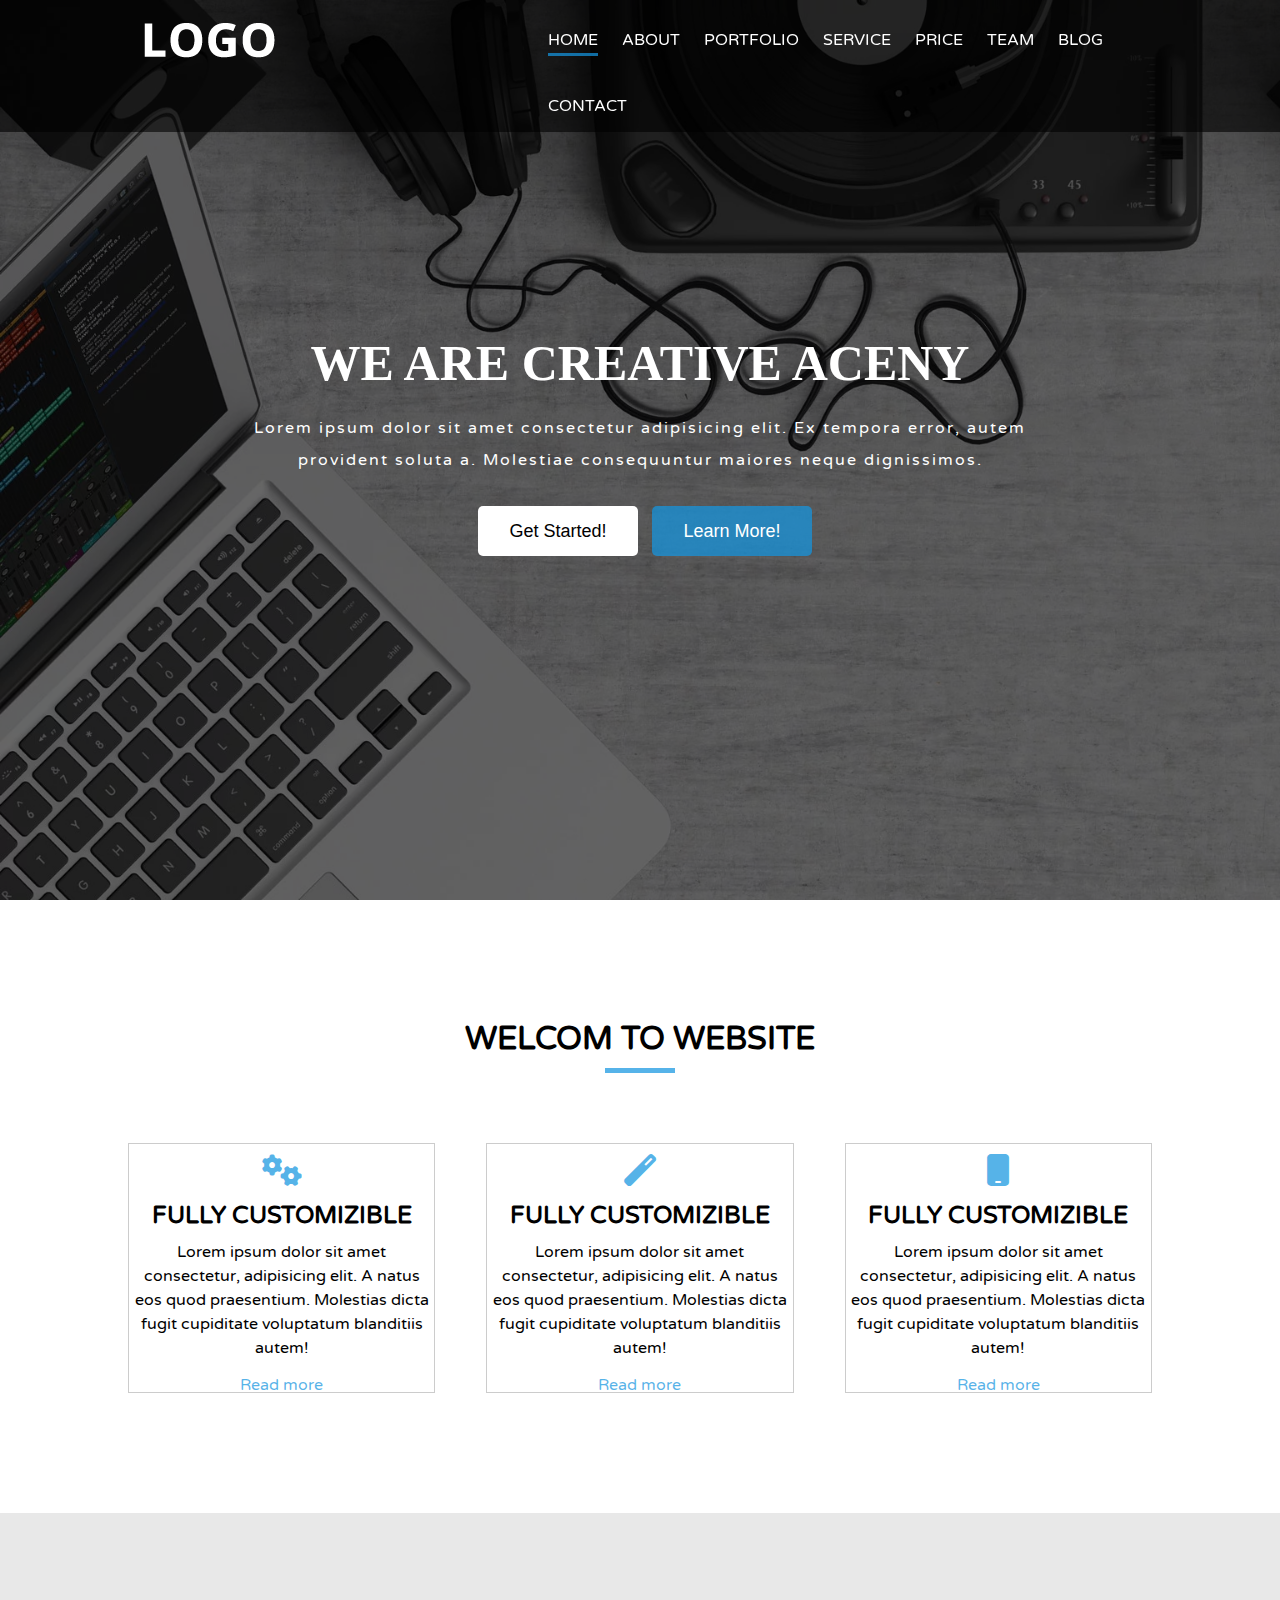
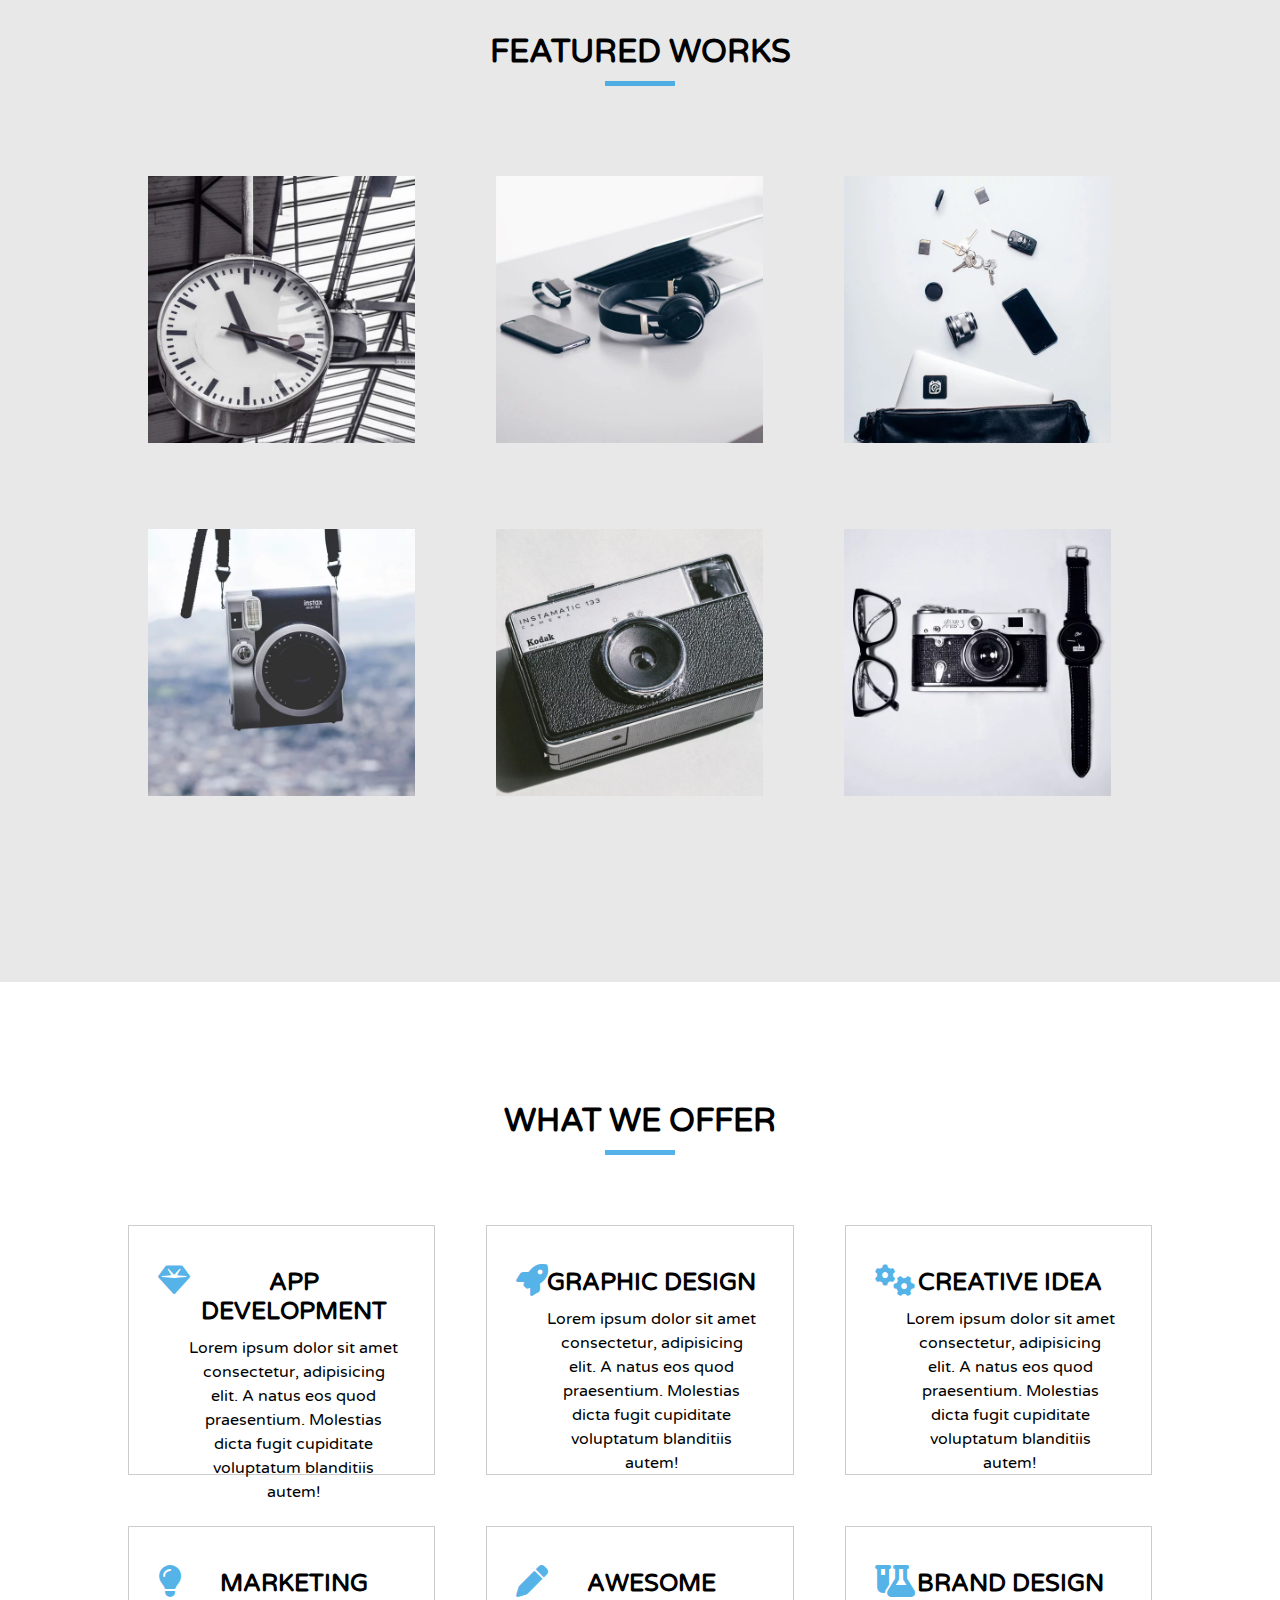
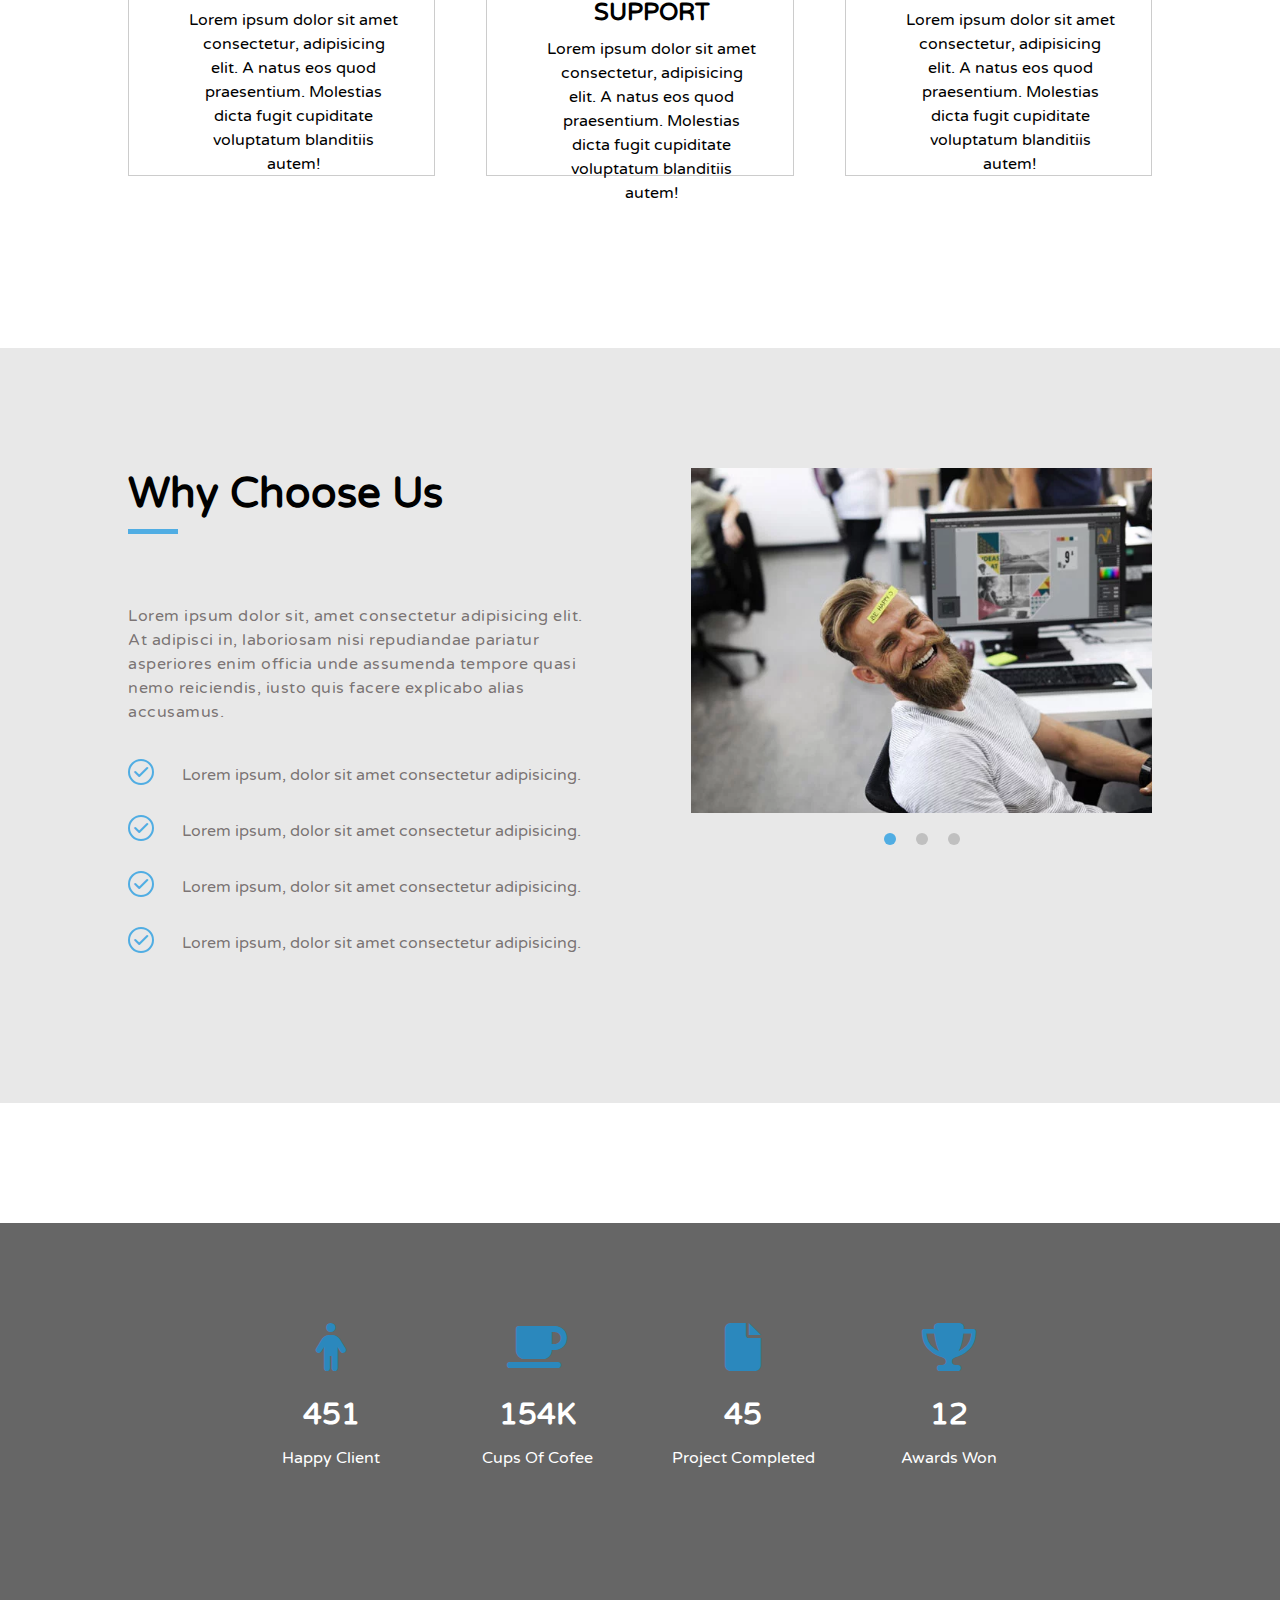
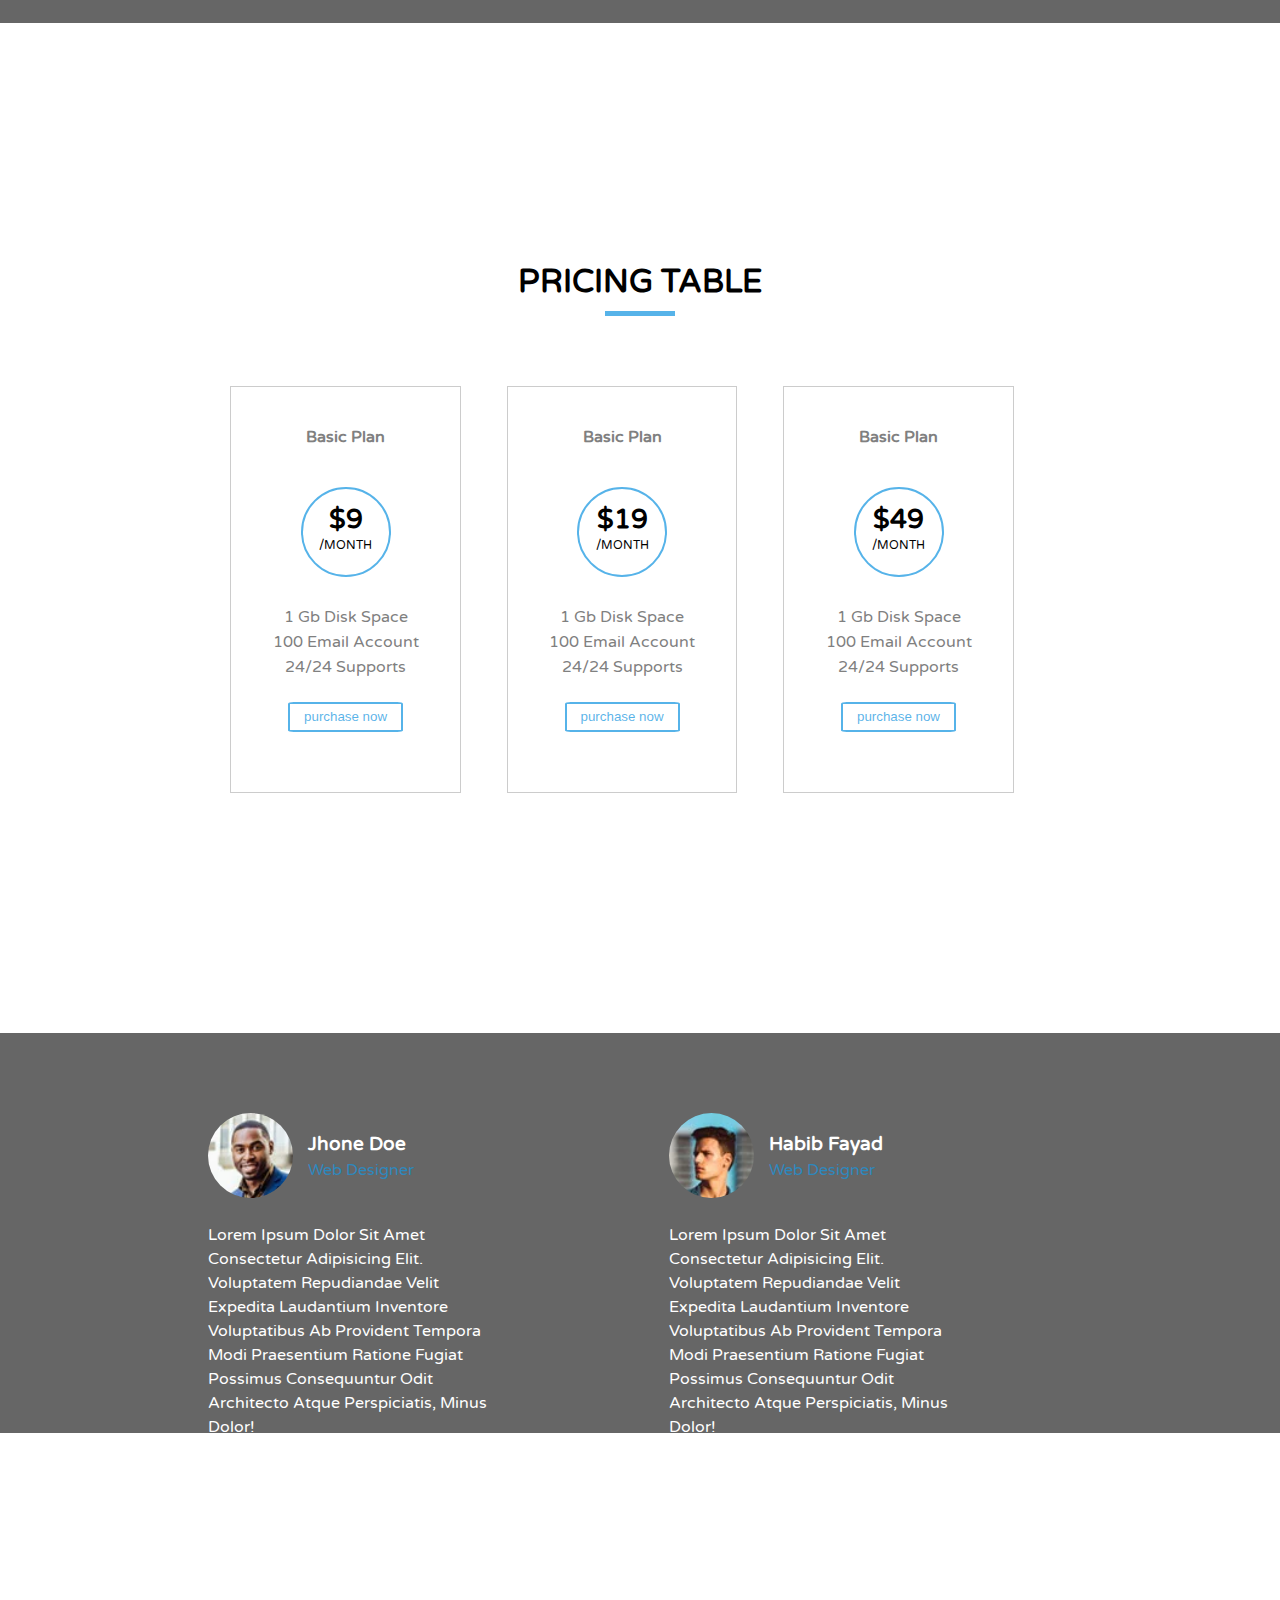
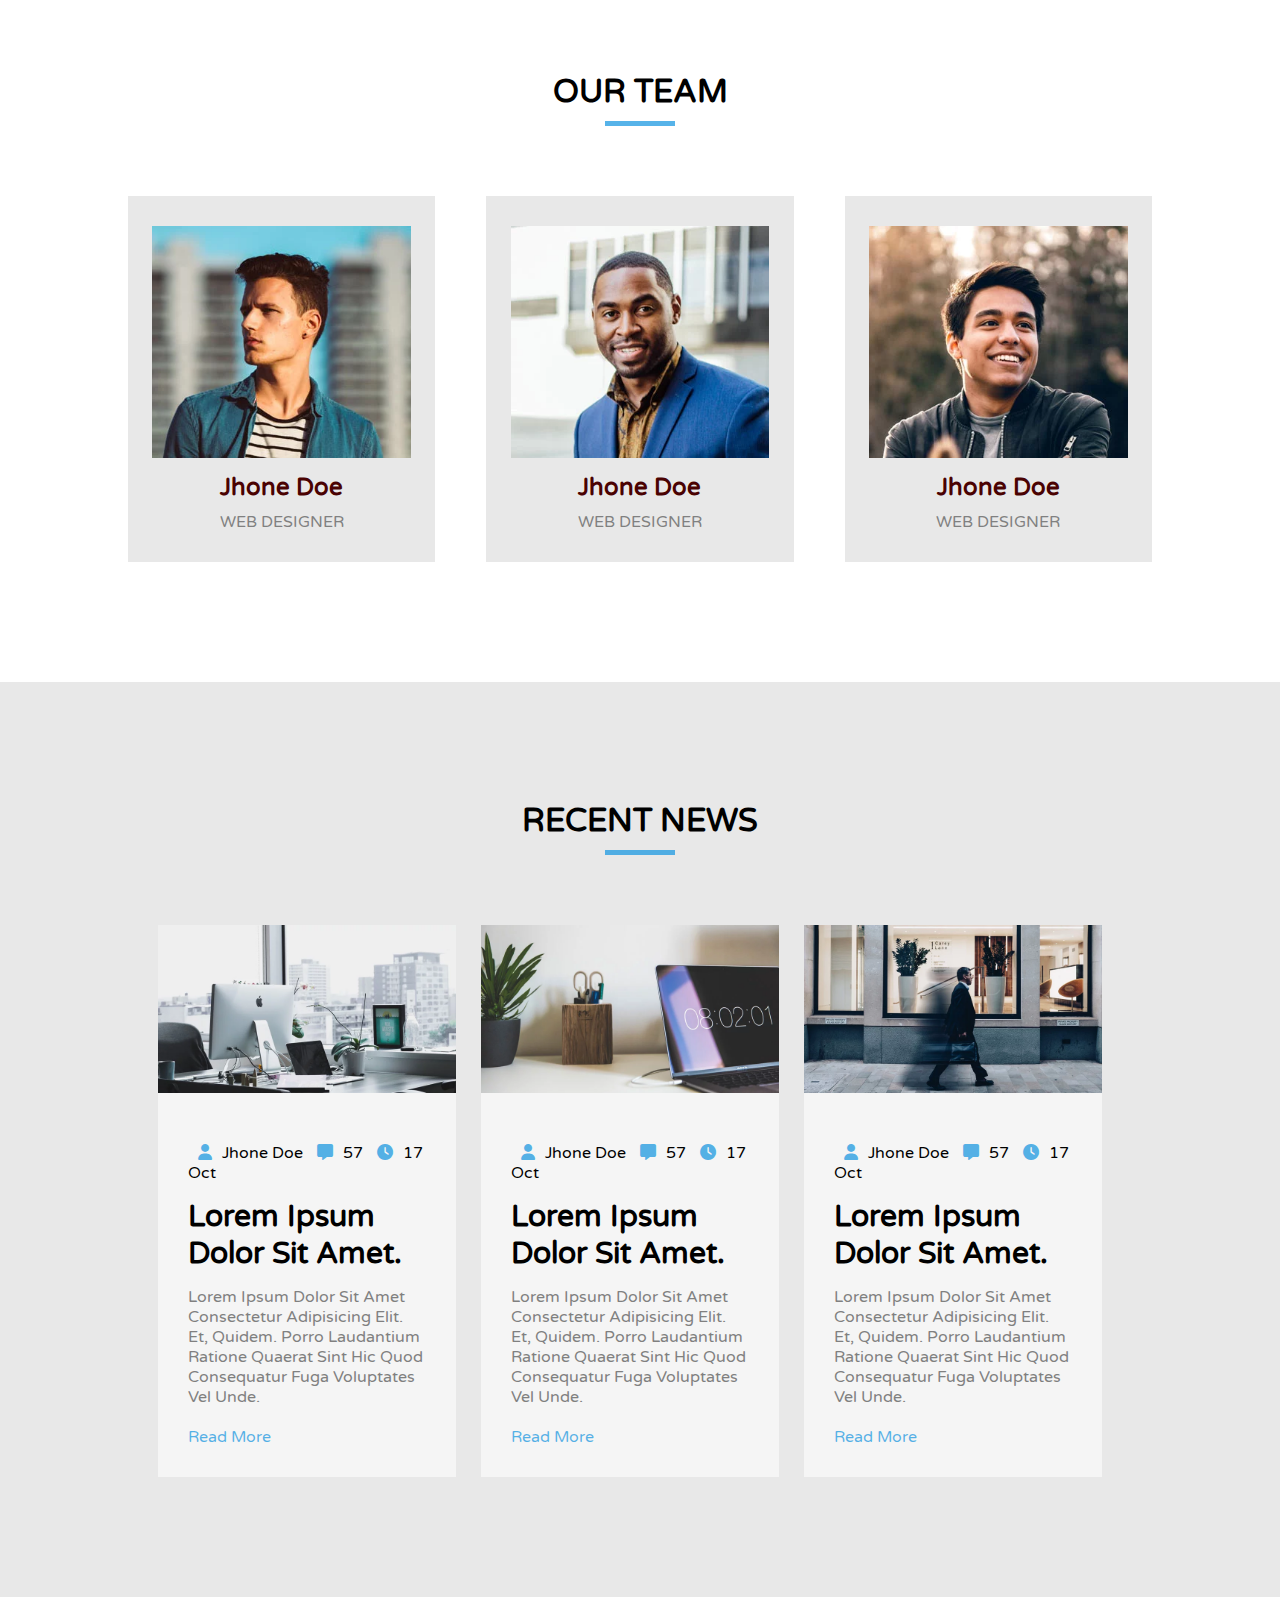
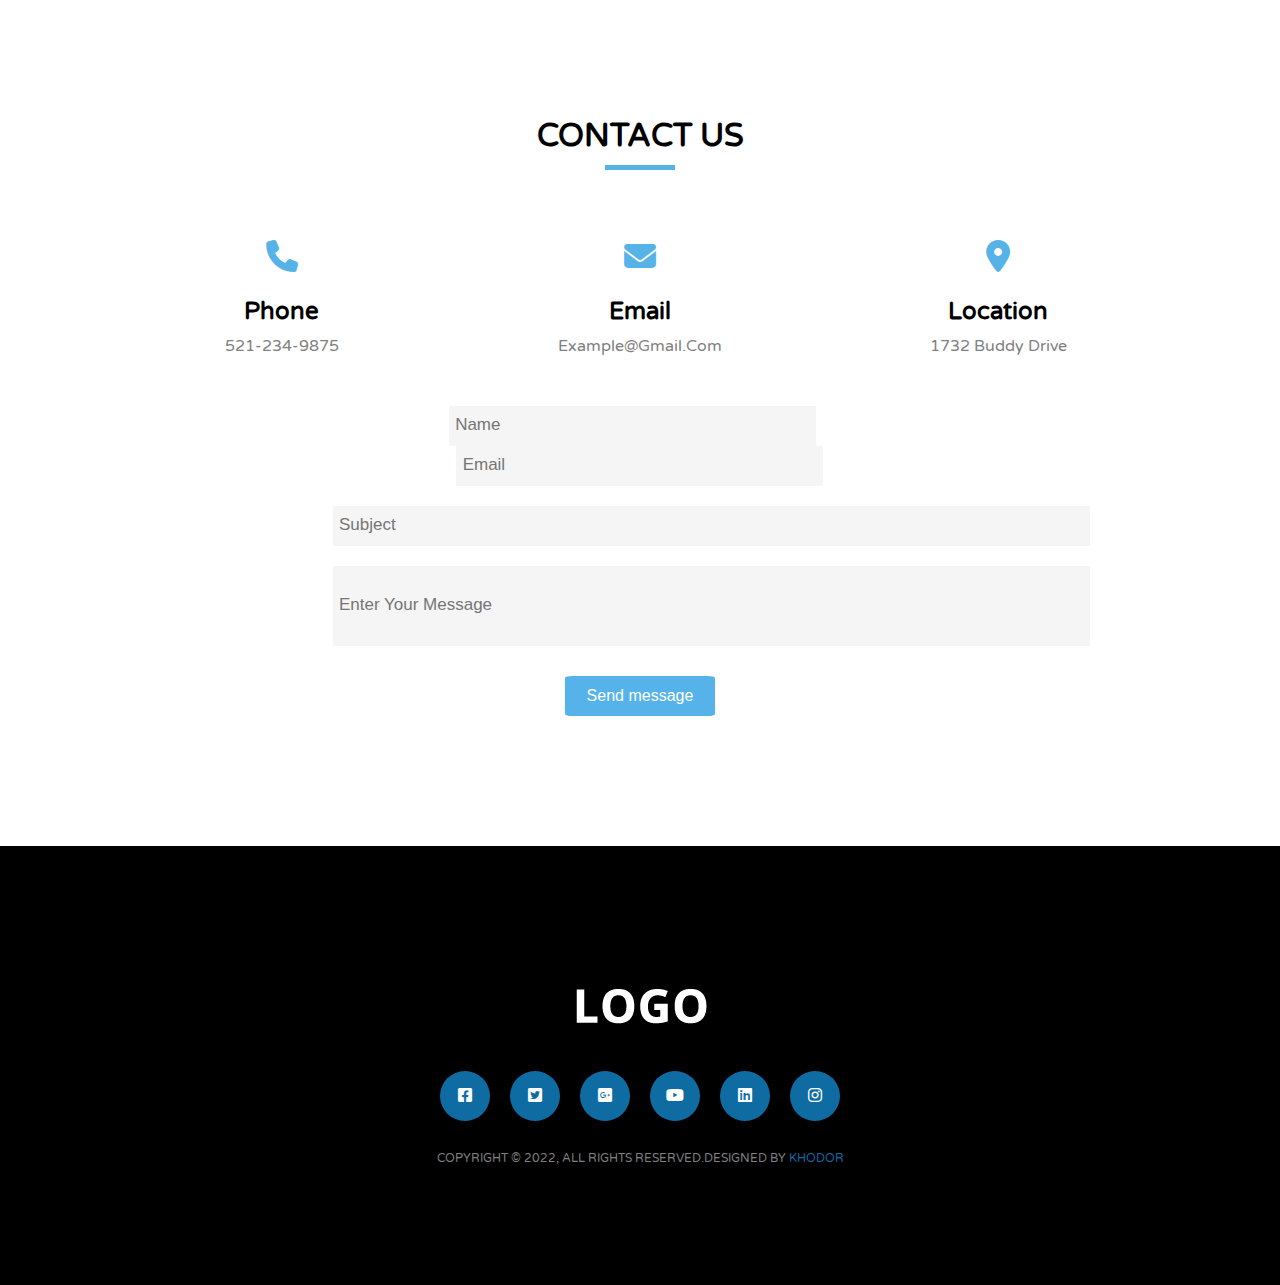
<file: index.html>
<!DOCTYPE html>
<html lang="en">
<head>
    <meta charset="UTF-8">
    <meta http-equiv="X-UA-Compatible" content="IE=edge">
    <meta name="viewport" content="width=device-width, initial-scale=1.0">
    <link href="https://fonts.googleapis.com/css2?family=Varela+Round&display=swap" rel="stylesheet">
    <link rel="stylesheet" href="./css/all.min.css">
    <link rel="stylesheet" href="./css/style.css">
    <title>first-project</title>
</head>
<body>
  <!-- header -->
   <div class="header">
        <div class="container">
        <div class="logo">
            <img src="./images/logo-alt.webp" alt="">
        </div>
        <ul class="nav">
            <li><a href="#" class="active">HOME</a></li>
            <li><a href="#">ABOUT</a></li>
            <li><a href="#">PORTFOLIO</a></li>
            <li><a href="#">SERVICE</a></li>
            <li><a href="#">PRICE</a></li>
            <li><a href="#">TEAM</a></li>
            <li class="dropdown">
                <a href="#">BLOG</a>
            <ul>
                <li class="dropdown-menu">
                    <a href="./blog.html">Blog Post</a>
                </li>
                
            </ul>
            </li>
            <li><a href="#">CONTACT</a></li>
        </ul>
        <div class="clear"></div>
    </div>
    </div> 
    
    <!-- header -->
    
    <!-- Home -->
    <div class="home">
        <div class="overlay">
        <div class="home-content">
            <h1 class="title"> we are creative aceny</h1>
            <p class="desc">Lorem ipsum dolor sit amet consectetur adipisicing elit. Ex tempora error, autem provident soluta a. Molestiae consequuntur maiores neque dignissimos.</p>

            <button class="btn btn-start hover-opacity">Get Started!</button>
            <button class="btn btn-learn hover-opacity">Learn More!</button>
        </div>
    </div>
    </div>

    <!-- Home -->

    <!-- Content -->
<div class="about pd-y">
    <div class="extention">
        <h2 class="extention-title">welcom to website</h2>
        <span class="line"></span>
    </div>
    <div class="container">
        <div class="about-content">
            <div class="about-item ltr-effect">
                <i class="icon fa fa-cogs fa-2x"></i>
                <h2 class="about-item-title">fully customizible</h2>
                <p class="about-item-desc"> Lorem ipsum dolor sit amet consectetur, adipisicing elit. A natus eos quod praesentium. Molestias dicta fugit cupiditate voluptatum blanditiis autem!</p>
                <a href="#" class="about-item-link">Read more</a>
            </div>
        </div>
        <div class="about-content  ">
            <div class="about-item ltr-effect mg">
                <i class="icon fa fa-magic fa-2x"></i>
                <h2 class="about-item-title">fully customizible</h2>
                <p class="about-item-desc"> Lorem ipsum dolor sit amet consectetur, adipisicing elit. A natus eos quod
                    praesentium. Molestias dicta fugit cupiditate voluptatum blanditiis autem!</p>
                <a href="#" class="about-item-link">Read more</a>
            </div>
        </div>
        <div class="about-content">
            <div class="about-item ltr-effect">
                <i class="icon fa fa-mobile fa-2x"></i>
                <h2 class="about-item-title">fully customizible</h2>
                <p class="about-item-desc"> Lorem ipsum dolor sit amet consectetur, adipisicing elit. A natus eos quod
                    praesentium. Molestias dicta fugit cupiditate voluptatum blanditiis autem!</p>
                <a href="#" class="about-item-link">Read more</a>
            </div>
        </div>
    </div>
    <div class="clear"></div>
</div>
    
    <!-- Content -->




    <!-- Portfolio -->
    <div class="portfolio pd-y">
        <div class="extention">
            <h2 class="extention-title">featured works</h2>
            <span class="line"></span>
        </div>
        <div class="container">
            <div class="portfolio-content">
                <div class="portfolio-item">
                    <img src="./images/work/work1.webp" alt="">
                    <div class="layer">
                        <div class="layer2">
                        <span class="category">category</span>
                        <h3 class="layer-content-title">Lorem, ipsum dolor.</h3>
                        <i class="fa fa-edit fa-2x"><a href="#"></i></a>
                        <i class="fa fa-search fa-2x"><a href="#"></a></i>
                    </div>
                </div>
            </div>
            </div>
            <div class="portfolio-content">
                <div class="portfolio-item mg">
                    <img src="./images/work/work2.webp" alt="">
                    <div class="layer">
                        <div class="layer2">
                            <span class="category">category</span>
                            <h3 class="layer-content-title">Lorem, ipsum dolor.</h3>
                            <i class="fa fa-edit fa-2x"><a href="#"></a></i>
                            <i class="fa fa-search fa-2x"><a href="#"></a></i>
                        </div>
                    </div>
    
                </div>
            </div>
            <div class="portfolio-content">
                <div class="portfolio-item">
                    <img src="./images/work/work3.webp" alt="">
                    <div class="layer">
                        <div class="layer2">
                            <span class="category">category</span>
                            <h3 class="layer-content-title">Lorem, ipsum dolor.</h3>
                            <i class="fa fa-edit fa-2x"><a href="#"></a></i>
                            <i class="fa fa-search fa-2x"><a href="#"></a></i>
                        </div>
                    </div>
                </div>
            </div>
            <div class="portfolio-content">
                <div class="portfolio-item">
                    <img src="./images/work/work4.webp" alt="">
                    <div class="layer">
                        <div class="layer2">
                            <span class="category">category</span>
                            <h3 class="layer-content-title">Lorem, ipsum dolor.</h3>
                            <i class="fa fa-edit fa-2x"><a href="#"></a></i>
                            <i class="fa fa-search fa-2x"><a href="#"></a></i>
                        </div>
                    </div>
                </div>
            </div>
            <div class="portfolio-content">
                <div class="portfolio-item mg">
                    <img src="./images/work/work5.webp" alt="">
                    <div class="layer">
                        <div class="layer2">
                            <span class="category">category</span>
                            <h3 class="layer-content-title">Lorem, ipsum dolor.</h3>
                            <i class="fa fa-edit fa-2x"><a href="#"></a></i>
                            <i class="fa fa-search fa-2x"><a href="#"></a></i>
                        </div>
                    </div>
                </div>
            </div>
            <div class="portfolio-content">
                <div class="portfolio-item">
                    <img src="./images/work/work6.webp" alt="">
                    <div class="layer">
                        <div class="layer2">
                            <span class="category">category</span>
                            <h3 class="layer-content-title">Lorem, ipsum dolor.</h3>
                            <i class="fa fa-edit fa-2x"><a href="#"></a></i>
                            <i class="fa fa-search fa-2x"><a href="#"></a></i>
                        </div>
                    </div>
                </div>
            </div>
        </div>
        <div class="clear"></div>
    </div>
    <!-- Portfolio -->
    



    <!-- offer class -->


<div class="about pd-y">
    <div class="extention">
        <h2 class="extention-title">what we offer</h2>
        <span class="line"></span>
    </div>
    <div class="container">
        <div class="about-content">
            <div class="about-item second utd-effect">
                <i class="icon fa-solid fa-gem fa-2x"></i>
                <h2 class="about-item-title"> app development</h2>
                <p class="about-item-desc"> Lorem ipsum dolor sit amet consectetur, adipisicing elit. A natus eos quod
                    praesentium. Molestias dicta fugit cupiditate voluptatum blanditiis autem!</p>
            </div>
        </div>
        <div class="about-content  ">
            <div class="about-item second utd-effect mg">
                <i class="icon fa-solid fa-rocket fa-2x"></i>
                <h2 class="about-item-title">graphic design</h2>
                <p class="about-item-desc"> Lorem ipsum dolor sit amet consectetur, adipisicing elit. A natus eos quod
                    praesentium. Molestias dicta fugit cupiditate voluptatum blanditiis autem!</p>
          
            </div>
        </div>
        <div class="about-content">
            <div class="about-item second utd-effect">
                <i class="icon fa fa-gears fa-2x"></i>
                <h2 class="about-item-title">creative idea</h2>
                <p class="about-item-desc"> Lorem ipsum dolor sit amet consectetur, adipisicing elit. A natus eos quod
                    praesentium. Molestias dicta fugit cupiditate voluptatum blanditiis autem!</p>
              
            </div>
        </div>
        <div class="about-content">
            <div class="about-item second utd-effect">
                <i class="icon fa-solid fa-lightbulb fa-2x"></i>
                <h2 class="about-item-title">marketing</h2>
                <p class="about-item-desc"> Lorem ipsum dolor sit amet consectetur, adipisicing elit. A natus eos quod
                    praesentium. Molestias dicta fugit cupiditate voluptatum blanditiis autem!</p>
        
            </div>
        </div>
        <div class="about-content ">
            <div class="about-item second mg utd-effect">
                <i class="icon fa-solid fa-pen fa-2x"></i>
                <h2 class="about-item-title">awesome support</h2>
                <p class="about-item-desc"> Lorem ipsum dolor sit amet consectetur, adipisicing elit. A natus eos quod
                    praesentium. Molestias dicta fugit cupiditate voluptatum blanditiis autem!</p>
        
            </div>
        </div>
        <div class="about-content">
            <div class="about-item second utd-effect">
                <i class="fa-sharp fa-solid fa-flask-vial fa-2x"></i>
                <h2 class="about-item-title">brand design</h2>
                <p class="about-item-desc"> Lorem ipsum dolor sit amet consectetur, adipisicing elit. A natus eos quod
                    praesentium. Molestias dicta fugit cupiditate voluptatum blanditiis autem!</p>
        
            </div>
        </div>
    </div>
    <div class="clear"></div>
</div>


    
    <!-- offer class -->



    <!-- why choose us -->

    <div class="servecis pd-y">
        <div class="container">
        <div class="choose-us">
            <h2 class="choose-us-title">why choose us</h2>
            <span class="choose-us-line"></span>
            <p class="choose-us-desc">Lorem ipsum dolor sit, amet consectetur adipisicing elit. At adipisci in, laboriosam nisi repudiandae pariatur asperiores enim officia unde assumenda tempore quasi nemo reiciendis, iusto quis facere explicabo alias accusamus.</p>
        

            <ul class="choose-us-ul">
                 <i class="fa fa-check fa-1x"></i><li>Lorem ipsum, dolor sit amet consectetur adipisicing.</li>
                 <i class="fa fa-check fa-1x"></i><li>Lorem ipsum, dolor sit amet consectetur adipisicing.</li>
                 <i class="fa fa-check fa-1x"></i><li>Lorem ipsum, dolor sit amet consectetur adipisicing.</li>
                 <i class="fa fa-check fa-1x"></i><li>Lorem ipsum, dolor sit amet consectetur adipisicing.</li>
                 
               

                
              
            </ul>
        
    </div>
    <div class="choose-img">
        <img src="./images/about/about1.webp" alt="">
        
        <ul class="servis-bolet">
            <li class="servis-bolet-choose"></li>
            <li></li>
            <li></li>
        </ul>
    </div>
    <div class="clear"></div>
</div>
    </div>

    <!-- why choose us -->



    <!-- numbers section -->

    <div class="numbers-section ">
        <div class="overlay">
            <div class="container">
            <div class="numbers-section-item">
                <div class="numbers-section-item-content">
                <i class="fa fa-person fa-2x"></i>
                <p class="numbers-happy">451</p>
                <p class="happy-numbers">happy client</p>
                </div>
                <div class="numbers-section-item-content">
                    <i class="fa fa-coffee fa-2x"></i>
                    <p class="numbers-happy">154K</p>
                    <p class="happy-numbers">cups of cofee</p>
                </div>
                <div class="numbers-section-item-content">
                    <i class="fa fa-file fa-2x"></i>
                    <p class="numbers-happy">45</p>
                    <p class="happy-numbers">project completed</p>
                </div>
                <div class="numbers-section-item-content">
                    <i class="fa fa-trophy fa-2x"></i>
                    <p class="numbers-happy">12</p>
                    <p class="happy-numbers">awards won</p>
                </div>
            </div>
        
    </div>
    </div>
</div>


    <!-- numbers section -->


    <!-- Prices -->
<div class="prices pd-y">
    <div class="extention">
        <h2 class="extention-title">pricing table</h2>
        <span class="line"></span>
    </div>
    <div class="container">
        <div class="prices-content">
            <div class="prices-item utd-effect">
                <h4 class="prices-item-title">basic plan</h4>
                <p class="prices-item-pay pay">$9<span>/month</span></p>
                <ul class="prices-item-ul">
                    <li>1 gb disk space</li>
                    <li>100 email account</li>
                    <li>24/24 supports </li>
                </ul>
                <button class="prices-item-btn ut">purchase now</button>
            </div>
            <div class="prices-item mg utd-effect">
                <h4 class="prices-item-title">basic plan</h4>
                <p class="prices-item-pay pay">$19<span>/month</span></p>
                <ul class="prices-item-ul">
                    <li>1 gb disk space</li>
                    <li>100 email account</li>
                    <li>24/24 supports</li>
                </ul>
                <button class="prices-item-btn">purchase now</button>
            </div><div class="prices-item mg utd-effect">
                <h4 class="prices-item-title">basic plan</h4>
                <p class="prices-item-pay pay">$49<span>/month</span></p>
                <ul class="prices-item-ul">
                    <li>1 gb disk space</li>
                    <li>100 email account</li>
                    <li>24/24 supports</li>
                </ul>
                <button class="prices-item-btn">purchase now</button>
            </div>
        </div>
    </div>

</div>



    <!-- Prices -->

    <!-- people -->

<div class="people ">
    <div class="overlay">
        <div class="container">
            <div class="people-content">
                <div class="people-item">
                    <img class="people-item-img"  src="./images/Testimonial/perso1.webp" alt="">
                    <div class="people-name-job">
                    <h3 class="people-item-name">jhone doe</h3>
                    <span class="people-item-line">web designer</span>
                </div>
                    <p class="people-item-desc">Lorem ipsum dolor sit amet consectetur adipisicing elit. Voluptatem repudiandae velit expedita laudantium inventore voluptatibus ab provident tempora modi praesentium ratione fugiat possimus consequuntur odit architecto atque perspiciatis, minus dolor!</p>
                </div>
                <div class="people-item">
                    <img class="people-item-img" src="./images/Testimonial/perso2.webp" alt="">
                    <div class="people-name-job">
                    <h3 class="people-item-name">habib fayad</h3>
                    <span class="people-item-line">web designer</span>
                </div>
                    <p class="people-item-desc">Lorem ipsum dolor sit amet consectetur adipisicing elit. Voluptatem repudiandae velit
                        expedita laudantium inventore voluptatibus ab provident tempora modi praesentium ratione fugiat possimus
                        consequuntur odit architecto atque perspiciatis, minus dolor!</p>
                </div>
            </div>
        </div>
    </div>
</div>


    <!-- people -->

    <!-- our team -->

<div class="team pd-y">
    <div class="extention">
        <h2 class="extention-title">our team</h2>
        <span class="line"></span>
    </div>
    <div class="container">
        <div class="team-content">
            <div class="team-item utd-effect">
                <div class="team-img"><img src="./images/team/team1.webp" alt="">
                <div class="team-overlay">
                    <a href="#"><i class="fa-brands fa-facebook-f fa-1x"></i></a>
                    <a href="#"><i class="fa-brands fa-google-plus-g fa-1x"></i></a>
                    <a href="#"><i class="fa-brands fa-twitter fa-1x"></i></a>

                </div>
                </div>
                <div class="team-layer">
                <h2 class="team-h2">jhone doe</h2>
                <span class="team-span">web designer</span>
                  </div>
            </div>
            <div class="team-item mg utd-effect">
                <div class="team-img"><img src="./images/team/team2.webp" alt="">
                    <div class="team-overlay">
                        <a href="#"><i class="fa-brands fa-facebook-f fa-1x"></i></a>
                        <a href="#"><i class="fa-brands fa-google-plus-g fa-1x"></i></a>
                        <a href="#"><i class="fa-brands fa-twitter fa-1x"></i></a>
            
                    </div>
                </div>
                <div class="team-layer">
                    <h2 class="team-h2">jhone doe</h2>
                    <span class="team-span">web designer</span>
                </div>
            </div>
            <div class="team-item utd-effect">
                <div class="team-img"><img src="./images/team/team3.webp" alt="">
                    <div class="team-overlay">
                        <a href="#"><i class="fa-brands fa-facebook-f fa-1x"></i></a>
                        <a href="#"><i class="fa-brands fa-google-plus-g fa-1x"></i></a>
                        <a href="#"><i class="fa-brands fa-twitter fa-1x"></i></a>
            
                    </div>
                </div>
                <div class="team-layer">
                    <h2 class="team-h2">jhone doe</h2>
                    <span class="team-span">web designer</span>
                </div>
            </div>
         
        </div>
    </div>

</div>




    <!-- our team -->


    <!-- recent news -->

        <div class="blog pd-y">
            <div class="extention">
                <h2 class="extention-title">recent news</h2>
                <span class="line"></span>
            </div>
            <div class="container">
                <div class="blog-content">
                    <div class="blog-item">
                        <img class="blog-item-img" src="./images/blog/blog1.webp" alt="">
                       <div class="blog-padding">
                        <div class="img-detail">
                            <i class="fa-solid fa-user"></i>jhone doe
                            <i class="fa fa-message"></i>57
                            <i class="fa-solid fa-clock"></i>17 oct
                        </div>
                        <h2 class="blog-item-title">Lorem ipsum dolor sit amet.</h2>
                        <p class="blog-item-desc">Lorem ipsum dolor sit amet consectetur adipisicing elit. Et, quidem. Porro laudantium ratione quaerat sint hic quod consequatur fuga voluptates vel unde.</p>
                        <a href="#">read more</a>
                    </div>
                </div>
<div class="blog-item mg">
    <img class="blog-item-img" src="./images/blog/blog2.webp" alt="">
    <div class="blog-padding">
        <div class="img-detail">
            <i class="fa-solid fa-user"></i>jhone doe
            <i class="fa fa-message"></i>57
            <i class="fa-solid fa-clock"></i>17 oct
        </div>
        <h2 class="blog-item-title">Lorem ipsum dolor sit amet.</h2>
        <p class="blog-item-desc">Lorem ipsum dolor sit amet consectetur adipisicing elit. Et, quidem. Porro laudantium
            ratione quaerat sint hic quod consequatur fuga voluptates vel unde.</p>
        <a href="#">read more</a>
    </div>
</div>
                <div class="blog-item">
                    <img class="blog-item-img" src="./images/blog/blog3.webp" alt="">
                    <div class="blog-padding">
                        <div class="img-detail">
                            <i class="fa-solid fa-user"></i>jhone doe
                            <i class="fa fa-message"></i>57
                            <i class="fa-solid fa-clock"></i>17 oct
                        </div>
                        <h2 class="blog-item-title">Lorem ipsum dolor sit amet.</h2>
                        <p class="blog-item-desc">Lorem ipsum dolor sit amet consectetur adipisicing elit. Et, quidem. Porro laudantium
                            ratione quaerat sint hic quod consequatur fuga voluptates vel unde.</p>
                        <a href="#">read more</a>
                    </div>
                </div>
                </div>
                </div>
                </div>
    
    <!-- recent news -->


    <!-- contact us -->
            <div class="contact-us pd-y">
                <div class="extention">
                    <h2 class="extention-title">contact us</h2>
                    <span class="line"></span>
                </div>
                <div class="container">
                    <div class="contact-contact">
                        <div class="contact-item">
                            <i class="fa fa-phone fa-2x"></i>
                            <h2>phone</h2>
                            <p>521-234-9875</p>

                        </div>
                        <div class="contact-item mg">
                            <i class="fa fa-envelope fa-2x"></i>
                            <h2>email</h2>
                            <p>example@gmail.com</p>
                        
                        </div>
                        <div class="contact-item">
                            <i class="fa fa-location-dot fa-2x"></i>
                            <h2>location</h2>
                            <p>1732 buddy drive</p>
                        
                        </div>

                    </div>
                        <div class="contact-spes">
                            <div class="name-email">
                                <input class="text" type="text" placeholder="Name">
                                <input class="email" type="email" placeholder="Email">
                            </div>
                            <input type="text" class="subject" placeholder="Subject">

                            <input type="text" class="subject2"   placeholder="Enter Your Message">

                            <button class="contact-btn">Send message</button>
                        </div>
                </div>

            </div>


    
    <!-- contact us -->
<!-- logooo -->

<div class="logoo pd-y">
    <img src="./images/logo-alt.webp" alt="">
    
        <ul class="logo-item-ul">
            <li><a href="#"><i class="fa-brands fa-square-facebook"></i></a></li>
            <li><a href="#"><i class="fa-brands fa-square-twitter"></i></a></li>
            <li><a href="#"><i class="fa-brands fa-square-google-plus"></i></a></li>
            <li><a href="#"><i class="fa-brands fa-youtube"></i></i></a></li>
            <li><a href="#"><i class="fa-brands fa-linkedin"></i></a></li>
            <li><a href="#"><i class="fa-brands fa-instagram"></i></a></li>
        </ul>

        <p class="logo-desc">copyright &copy; 2022, all rights reserved.designed by <span>KHODOR</span> </p>
    
    <div class="clear"></div>
</div>



<!-- logooo -->

</body>
</html>
</file>
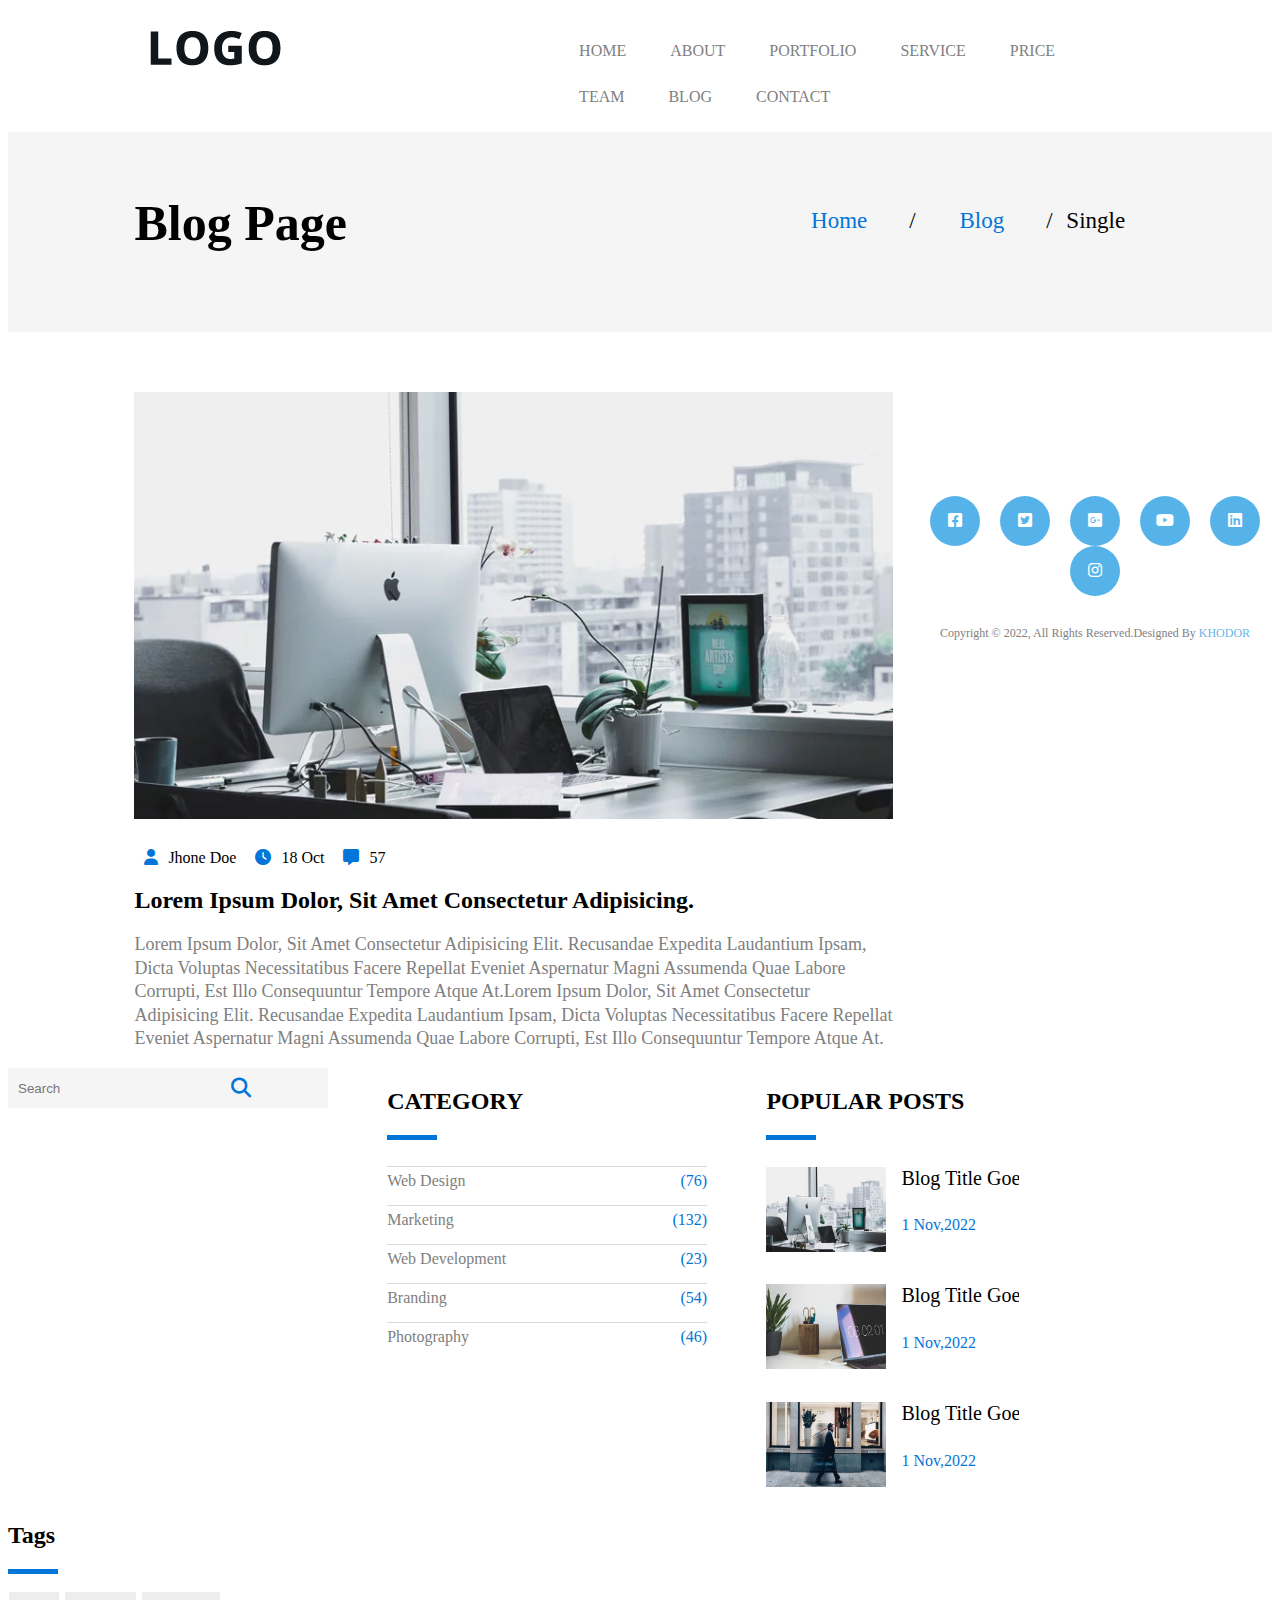
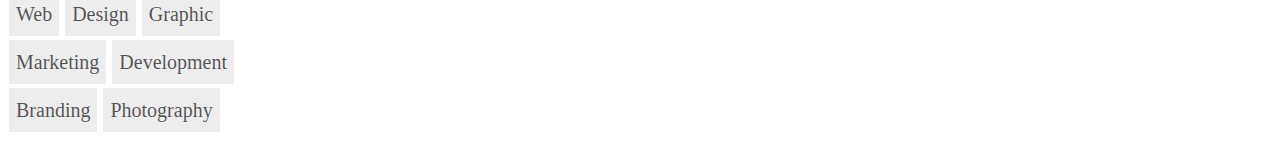
<file: blog.html>
<!DOCTYPE html>
<html lang="en">
<head>
    <meta charset="UTF-8">
    <meta http-equiv="X-UA-Compatible" content="IE=edge">
    <link href="https://fonts.googleapis.com/css2?family=Varela+Round&display=swap" rel="stylesheet">
    <link rel="stylesheet" href="./css/all.min.css">
    <meta name="viewport" content="width=device-width, initial-scale=1.0">
    <link rel="stylesheet" href="./css/blog.css">
    <title>Blog page</title>
</head>
<body>
    
   <div class="primary "></div>
   <div class="secondry "></div>
    <div class="container"></div>
   <div class="clear"></div>

   <!-- navigation -->

    <div class="header">
        <div class="container">
            <div class="logo">
                <img src="./images/logo.webp" alt="">
            </div>
            <ul class="nav">
                <li><a href="./index.html">HOME</a></li>
                <li><a href="#">ABOUT</a></li>
                <li><a href="#">PORTFOLIO</a></li>
                <li><a href="#">SERVICE</a></li>
                <li><a href="#">PRICE</a></li>
                <li><a href="#">TEAM</a></li>
                <li class="dropdown">
                    <a href="#"  class="active">BLOG</a>
                </li>
                <li><a href="#">CONTACT</a></li>
            </ul>
            <div class="clear"></div>
        </div>
    </div>
   <!-- navigation -->

   <!-- breadcrumbs -->
    <div class="bread ">
        <div class="brad2 container">
        <h2 class="bread-title">blog page</h2>
        <ul class="bread-list">
            <li><a href="./index.html">home</a></li>
            <li><a href="#">blog</a></li>
            <li>single</li>
        
        </ul>
    </div>
    <div class="clear"></div>
</div>

   <!-- breadcrumbs -->

   <!-- main -->
    <div class="main ">
        <div class="primary">
            <div class="main-img">
                <img src="./images/blog/blog1.webp" alt="">
                <ul class="main-ul">
                    <li><i class="fa fa-user"></i>jhone doe</li>
                    <li><i class="fa fa-clock"></i>18 oct</li>
                    <li><i class="fa fa-message"></i>57</li>
                </ul>
                <div class="clear"></div>
            </div>
            <h2 class="main-title">Lorem ipsum dolor, sit amet consectetur adipisicing.</h2>
            <p class="main-desc">Lorem ipsum dolor, sit amet consectetur adipisicing elit. Recusandae expedita laudantium ipsam, dicta voluptas necessitatibus facere repellat eveniet aspernatur magni assumenda quae labore corrupti, est illo consequuntur tempore atque at.Lorem ipsum dolor, sit amet consectetur adipisicing elit. Recusandae expedita laudantium ipsam, dicta voluptas
            necessitatibus facere repellat eveniet aspernatur magni assumenda quae labore corrupti, est illo consequuntur tempore
            atque at.</p>
        </div>
    </div>

    <div class="search secondry">
        <input class="text-search" placeholder="search" type="search" name="" id="">
        <i class="fa fa-search fa-2x"></i>
        
    </div>

    <div class="category secondry">
        <div class="category-content">
            <h2 class="category-title">CATEGORY</h2>
            <div class="line"></div>
            <div class="category-item">
                <ul class="category-list1">
                    <li><a href="#">web design</a></li>
                    <li><a href="#">marketing</a></li>
                    <li><a href="#">web development</a></li>
                    <li><a href="#">branding</a></li>
                    <li><a href="#">photography</a></li>
                </ul>
                <ul class="category-list2">
                    <li>(76)</li>
                    <li>(132)</li>
                    <li>(23)</li>
                    <li>(54)</li>
                    <li>(46)</li>
                  
                </ul>
            </div>

        </div>
        <div class="clear"></div>
    </div>
<!-- category -->


<!-- popular -->
<div class="popular secondry">
    <div class="popular-content">
        <h2 class="category-title">POPULAR POSTS</h2>
        <div class="line"></div>
        <div class="popular-item">
            <img src="./images/blog/blog1.webp" alt="">
            <h4 class="popular-title">blog title goes here</h4>
            <p class="popular-date">1 Nov,2022</p>
        </div>
        <div class="popular-item mg">
            <img src="./images/blog/blog2.webp" alt="">
            <h4 class="popular-title">blog title goes here</h4>
            <p class="popular-date">1 Nov,2022</p>
        </div>
        <div class="popular-item">
            <img src="./images/blog/blog3.webp" alt="">
            <h4 class="popular-title">blog title goes here</h4>
            <p class="popular-date">1 Nov,2022</p>
        </div>
    </div>
    
</div>




<!-- popular -->


   <!-- main -->

   <!-- Tags secondry -->

    <div class="tags secondry">
        
            
            <h2 class="category-title">Tags</h2>
            <div class="line"></div>
            <div class="tags-content">
                <ul class="tags-ul">
                    <li><a href="#">web</a></li>
                    <li><a href="#">design</a></li>
                    <li><a href="#">graphic</a></li>
                    <li><a href="#">marketing</a></li>
                    <li><a href="#">development</a></li>
                    <li><a href="#">branding</a></li>
                    <li><a href="#">photography</a></li>
                </ul>
            </div>
            
       
        <div class="clear"></div>
    </div>



<div class="logoo ">
    <img src="./images/logo-alt.webp" alt="">

    <ul class="logo-item-ul">
        <li><a href="#"><i class="fa-brands fa-square-facebook"></i></a></li>
        <li><a href="#"><i class="fa-brands fa-square-twitter"></i></a></li>
        <li><a href="#"><i class="fa-brands fa-square-google-plus"></i></a></li>
        <li><a href="#"><i class="fa-brands fa-youtube"></i></i></a></li>
        <li><a href="#"><i class="fa-brands fa-linkedin"></i></a></li>
        <li><a href="#"><i class="fa-brands fa-instagram"></i></a></li>
    </ul>

    <p class="logo-desc">copyright &copy; 2022, all rights reserved.designed by <span>KHODOR</span> </p>

    <div class="clear"></div>
</div>





   <!-- tags primary -->


   <!-- logooo -->

   <!-- logooo -->

   <!-- logooo -->

   
</body>
</html>
</file>
<file: css/style.css>
/* header  */
*{
    margin: 0;
    padding: 0;
    box-sizing: border-box;
}

body {
    
    font-family: 'Varela Round', sans-serif;
}

.header {
    position: fixed;
    width: 100%;
    z-index: 10;
    background-color: rgba(0, 0, 0, 0.6);
}
.container {
    width: 80%;
    margin: auto;
}
.header .logo {
    width: 40%;
    float: left;
}
.header .nav {
    list-style: none;
    width: 60%;
    float: right;
}
.header .nav > li {
    display: inline-block;
}

.header .nav > li> a {
    text-decoration: none;
    color: white;
    display: block;
    padding: 30px 10px;
    padding-bottom: 10px;
   
}
.clear {
    clear: both;
}
/* header */




/* Home content */
 .home {
    height: 100vh;
    background-size: cover;
    position: relative;
    background-image: url(../images/background/background1.webp);
}
 .overlay {
    position:absolute;
    width: 100%;
    height: 100%;
    background-color: rgba(0, 0, 0, 0.6);
}
.home-content {
    position: absolute;
  
    width: 65%;
    top: 50%;
    left: 50%;
    transform: translate(-50%,-50%);
    text-align: center;
}
.home .title {
    color: white;
    font-family:'Lucida Sans', 'Lucida Sans Regular', 'Lucida Grande', 'Lucida Sans Unicode';
    font-size: 50px;
    text-transform: uppercase;
    
}

.home .desc {
    color: white;
    margin: 20px 0px;
    letter-spacing: 2px;
    line-height: 2;


}
.home .btn {
    width: 160px;
    
    height: 50px;
    border-radius: 5px;
    border: 0;
    cursor: pointer;
    font-size: 18px;
}
.home .btn-start {
    margin: 10px;
    background-color: white;
    color: black;
    
    
}
.home .btn-learn {
    background-color:rgba(21, 150, 224, 0.721);
    color: white;
    
}

.hover-opacity:hover {
    opacity: 0.8;
}

.hover-opacity {
    transition: opacity 0.5s;
} 

.header .nav >li> a:after {
    content: "";
    display: block;
    height: 3px;
    margin-top: 3px;
    width: 0;
    background-color:rgba(21, 150, 224, 0.721);
    transition: width 0.5s;
}

.header .nav >li > a:hover::after{
    width: 100%;
}
.header .nav > li > a.active:after {
    width: 100%;
}

.dropdown {
    position: relative;
}
.dropdown-menu {
    position: absolute;
    top: 50%;
    background-color: rgba(21, 150, 224, 0.721);
    text-align: center;
    width: 120px;
    left: -30%;
    top: 96%;
    opacity: 0;
    visibility: hidden;

    transition: opacicity 0.5s , visibility 0.5s;  

}

.dropdown:hover .dropdown-menu {
    opacity: 1;
    visibility: visible;
  
}


.dropdown-menu a {
    text-decoration: none;
    color: white;
    display: block;
    padding: 10px;
}

/* Home content */

/* conent */
.pd-y {
    padding: 120px 0px;
}
.extention {
    text-align: center;

}
.extention-title {
    text-transform: uppercase;
    font-size: 2em;

}
.extention .line {
    width: 70px;
    display: block;
    height: 5px;
    margin: 10px auto 70px auto;
    background-color:rgba(21, 150, 224, 0.721);
}
.about-content {
}
.about-item {
    width: 30%;
    text-align: center;
    border: 1px solid rgba(0, 0, 0, 0.199);
    height: 250px;
    float: left;
}
.about-content .mg {
    margin: 0px 5%;
}
.about-item i {
    color: rgba(21, 150, 224, 0.721) ;
    margin: 10px 0px 15px 0px;
    display: block;
}
.about-item-title {
    text-transform: uppercase;
    margin-bottom: 10px;

}
.about-item-desc {
    margin-bottom: 15px;
    font-size: medium;
    line-height: 1.5;
}

.about-item-link {
    text-decoration: none;
    color:rgba(21, 150, 224, 0.721);
}

.ltr-effect {
    position: relative;
}
.ltr-effect:after {
    position: absolute;
    content: "";
    width: 0%;
    height: 0%;
    top: 0;
    left: 0;
    right: 0;
    background: rgba(0, 0, 0, 0.822);
    z-index: -1;
    transition: width 0.5s;
}
.ltr-effect:hover:after {
    width: 100%;
    height: 100%;

}

.about-content:hover .about-item-title {
    color: white;
        transition: color 0.5s;
}
.about-content:hover .about-item-desc {
    color: white;
    transition: color 0.5s;
}

/* content */



/* portfolio */
.portfolio {
    background-color: #e8e8e8;

}
.portfolio-item {
    float: left;
    width: 30%;
    margin-bottom: 4%;
    position: relative;


}

.portfolio-item img {
    width: 100%;
    padding: 20px;
}
.portfolio-item.mg {
    margin: 0% 4%;
}

.portfolio-item .layer {
    position: absolute;
    width: 100%;
    height: 100%;
    top: 0;
    left: 0;
    background-color:rgba(0, 0, 0, 0.822);
    opacity: 0;
    visibility: hidden;
    transition: opacity 0.5s;
}

.portfolio-item:hover .layer {
    opacity: 1;
    visibility: visible;
} 

.portfolio-item .layer2 {
    position: absolute;
    top: 50%;
    left: 50%;
    transform: translate(-50%,-50%);
    text-align: center;
}

.portfolio-item .category {
    display: block;
    color:white ;
    text-transform: uppercase;
    font-size: 36px;
    margin-bottom: 10px;

}
.portfolio-item .layer-content-title{
    color: white;
    margin-bottom: 10px;
    font-weight: 200;

}
.portfolio-item .layer2 i {
    display: inline-block;
    margin: 5px;
    width: 50px;
    height: 50px;
    line-height: 50px;
    color: white;
    
}
/* offers */

.about-content .second {
    margin-bottom: 5%;
    padding: 42px 35px 32px 59px;
    position: relative;
}

.about-item.second i{
    position: absolute;
    top: 28px;
    left : 29px;

}

.utd-effect {
    position: relative;
}

.utd-effect:after {
    position: absolute;
    content: "";
    z-index: -1;
    width: 0%;
    height: 0%;
    top: 0;
    right: 0;
    left: 0;
    bottom: 0;
    background:rgba(0, 0, 0, 0.822);
    transition: height 0.5s;
}

.utd-effect:hover:after {
    width: 100%;
    height: 100%;
}

/* offers */

/* choose us */
.servecis {
    position: relative;
    background-color:#e8e8e8;
}

.choose-us {
 
    width: 45%;
    float: left;
    
}
.choose-img {
    width: 45%;
    float: right;
}
.choose-img img {
    width: 100%;
}

.servis-bolet {
    text-align: center;
    list-style: none;
}

.servis-bolet li:hover {
    background-color:rgba(21, 150, 224, 0.721) ;

}


.servis-bolet li {
    display: inline-block;
    width: 12px;
    height: 12px;
    border-radius: 50%;
    margin: 15px 8px;
    background-color: silver;
}
.servis-bolet .servis-bolet-choose {
    background-color:rgba(21, 150, 224, 0.721) ;
}

.choose-us-title {
    font-size: 42px;
    text-transform: capitalize;
    margin-bottom: 10px;


}
.choose-us-line {
    display: block;
    background-color: rgba(21, 150, 224, 0.721) ;
    width :50px;
    height: 5px;
    margin-bottom: 70px;
}
.choose-us-desc {
    font-weight: 100;
    line-height: 1.5;
    letter-spacing: 0.5px;
    font-size: 16px;
    color: rgba(82, 73, 73, 0.744);
    margin-bottom: 35px;
}

.choose-us-ul {
    list-style: none;
}
.choose-us-ul  i {
    border: 2px solid #1596e0b8 ;
    color: rgba(21, 150, 224, 0.721);
    padding: 3px;
    border-radius: 50%;
    
}
.choose-us-ul li {
    position: relative;
    top: -20px;
    right: 0;
    bottom: 0;
    left: 54px;
    color: rgba(82, 73, 73, 0.744);
    font-size: 16px;
    margin-bottom: 10px;
}

 /* choose us */

 /* numbers section */

 .numbers-section {
    position: relative;
    height: 400px;
    background-image: url(../images/background/background2.webp);
    background-attachment: fixed;
    margin: 120px 0px;
    
 }


.numbers-section-item {
    overflow: hidden;
    padding: 100px;
  
   
}
.numbers-section-item-content {
    width: 25%;
    text-align: center;
    float: left;
    
}
.numbers-section-item-content i {
    color: #1596e0b8;
    font-size: 3em;
    margin-bottom: 10px;

}
.numbers-section-item-content p {
    color: white;
    text-transform: capitalize;
   
}
.numbers-section-item-content .numbers-happy {
    font-size: 30px;
    font-weight:800;
    margin: 15px 0px;
}




 /* numbers section */


 /* Prices*/
.prices-content {
    overflow: hidden;
    padding-left:10%;
}
.prices-item {
    width: 25%;
    float: left;
    border: 1px solid rgba(0, 0, 0, 0.199);
    text-align: center;
    
}
.prices-content .mg {
    margin-left: 5%;
        

}
.prices-item-title {
    text-transform: capitalize;
    color: grey;
    margin: 40px 0px;
}
.prices-item-pay {
    
    display: inline-block;
    border: 2px solid #1596e0b8;
    border-radius: 50%;
    width: 90px;
    height: 90px;
    padding: 15px;
    line-height: 1.2;
    text-transform: uppercase;
   
    
}
.prices-item-pay.pay{
    font-size: 27px;
    font-weight: 800;
    color: black;
    margin-bottom: 25px;

}
.prices-item-pay span {
    font-size: 12px;
    font-weight: 400;
    display: block;
    margin: 2px 0px;
}
.prices-item-ul {
    list-style: none;
    color:grey;
    margin-bottom: 25px;
    
}
.prices-item-ul li {
    margin: 5px;
    text-transform: capitalize;
}

.prices-item-btn {
    width: 115px;
    height: 30px;
    border: 2px solid #1596e0b8;
    color: #1596e0b8;
    background-color: white;
    border-radius: 5%;
    margin-bottom: 60px;
    cursor: pointer;
}

.prices-item:hover .prices-item-pay.pay {
    color: white;
    transition: color 0.5s;

}
.prices-item:hover .prices-item-title {
    color: white;
    transition: color 0.5s;

}
.prices-item:hover .prices-item-ul {
    color: white;
    transition: color 0.5s;

}



    /* Prices */


    /* people */

.people {
    background-image: url(../images/background/background3.webp);
    height: 400px;
    margin: 120px 0px;
    background-attachment: fixed;
    position: relative;
}
.people-content{
    overflow: hidden;
}
.people-item {
    width: 45%;
    float: left;
    text-align: left;
    text-transform: capitalize;
    padding: 80px;
    position: relative;
}

.people-item-img {
    width: 85px;
    border-radius: 50%;
    margin-bottom: 20px;
}

.people-name-job {
    display: inline-block;
    position: absolute;
    top: 100px;
    left: 180px;
    color: white;
   
}
.people-name-job .people-item-name {
    font-weight: bolder;
    margin-bottom: 5px;
}
.people-name-job .people-item-line {

    color: #1596e0b8;
}

.people-item-desc {
    color: white;
    line-height: 1.5;
}


     /* people */


     /* our team */

.team {

}
.team-content {
    overflow: hidden;
}
.team-item {
    width: 30%;
    float: left;
    text-align: center;
    text-transform: capitalize;
    padding: 30px 10px 30px 10px;
    background-color: #e8e8e8;

   
    
}

.team-item.mg {
    margin: 0px 5%;
}

.team-item .team-img {
    width: 90%;
    margin: auto;

}

.team-img {
    position: relative;
}

.team-overlay {
    position: absolute;
    top: 0;
    left: 0;
    right: 0;
    bottom: 0;
    background-color: rgba(0, 0, 0, 0.5);
    opacity: 0;
    visibility: hidden;
    transition: a 0.5s;
    margin-bottom: 4px;
}

.team-overlay a {
    width: 40px;
    height: 40px;
    background-color: #1596e0b8;
    color: white;
    display: block;
    margin-left: auto;
}
.team-overlay a i {
    line-height: 40px;

}


.team-item img {
    width: 100%;
    
}
  

.team-item .team-h2 {
    color: rgb(74, 2, 2);
    margin: 10px 0px;
    font-weight: 900;
}

.team-item .team-span {
    display: inline-block;
    color: grey;
    text-transform: uppercase;
}

.team-item:hover .team-overlay {
    opacity: 1;
    visibility: visible;

}
.team-item:hover .team-span {
    color:#1596e0b8;
    transition: color 0.5s;
}
.team-item:hover .team-h2 {
    color: white;
    transition: color 0.5s;
}
.team-item.utd-effect{
    z-index: 1;
}



  

     /* our team */

/* Blog */
.blog {
    background-color: #e8e8e8;;
}

.blog-content {
    overflow: hidden;
   margin-left: 30px ;
    
}
.blog-item {
    width: 30%;
    float: left;
    background-color: whitesmoke;
}
.blog-item.mg {
margin:0px 2.5%;
}

.blog-item-img {
    width: 100%;
}

.blog-item .img-detail{

    margin: 15px 0px;
    text-transform: capitalize;

}

.blog-item .img-detail i {

    margin: 0px 10px;
    color: #1596e0b8;

}

.blog-item-title {
    text-transform: capitalize;
    letter-spacing: 0.5;
    margin:15px 0;
    font-size: 30px;
    font-weight: 900;
}

.blog-item-desc {
    letter-spacing: 0.6;
    text-transform: capitalize;
    color: grey;
    margin-bottom :20px;
}
.blog-item a {
    text-transform: capitalize;
    color: #1596e0b8;
    text-decoration: none;
    margin-bottom: 40px;
}
.blog-padding {
    padding: 30px;
}
 /* Blog */

 /* Contact us */
.contact-us {

}

.contact-contact {
    overflow: hidden;
 width: 100%;
 text-transform: capitalize;
 margin-bottom: 50px;
  
    
}

.contact-item {
    width: 30%;
    float: left;
    text-align: center;
}
.contact-item.mg{
    margin:0px 5% ;
}
.contact-item i {
    color: #1596e0b8;
    margin-bottom: 25px;
}
.contact-item h2 {
    margin-bottom: 10px;
    font-weight: 800;
}
.contact-item p {
    color: grey;
}
.contact-spes {
    text-align: center;
}
.name-email {
    margin-bottom: 20px;
    display: block;
    text-align: center;
    
}

  .name-email .text , .email{
    width: 367px;
    height: 40px;
    background-color:rgba(128, 128, 128, 0.08);
    border: none;
    
    
}
 .name-email .text{
    margin-right: 15px;
    padding: 0px 1%;
 }
 .name-email .email {
    padding: 0px 1%;

 }
  input::placeholder{
    font-size: 17px;
    
 }

 .contact-spes {
   width: 60%;
    margin: auto;
    text-align: center;
 }

 .contact-spes .subject {
    display: inline-block;
    width: 757px;
    height: 40px;
    padding: 0px 1%;
    background-color:rgba(128, 128, 128, 0.08);
    border: 0;
    margin-bottom: 20px;
 }

 .contact-spes .subject2 {
    display: inline-block;
    width: 757px;
    height: 80px;
    padding: 0px 1%;
        background-color: rgba(128, 128, 128, 0.08);
        border: 0;
        margin-bottom: 20px;

 }
 .contact-spes textarea::placeholder {
    font-size: 17px;
    font-weight: lighter;
 }

 .contact-btn {
    display: inline-block;
    color: white;
    background-color: #1596e0b8;
    border :none;
    border-radius: 5%;
    width: 150px;
    height: 40px;
    margin: 10px 0px;
    cursor: pointer;
    font-weight: 400;
    font-size: 16px;
 }
 /* Contact us */


/* logoooo */

.logoo {
    text-align: center;
    text-transform: uppercase;
    position: relative;
    background-color: black;
    margin: auto;
    
}
.logo-item {
   
}
.logo-item-ul {
    list-style: none;
    margin: 20px 0px 30px 0px;
}

.logo-item-ul li {
   margin: 0px 8px;
    display: inline-block;

}

.logo-item-ul  a {
    display: block;
border-radius: 50%;
width: 50px;
height: 50px;
line-height: 50px;
background-color:#1596e0b8;


  
}
.logo-item-ul i {
    color: white;
}

.logo-desc {
    color: grey;
   display: block;
    font-size: 12px;
}

.logo-desc span {
    color: #1596e0b8;
}



/* logoooo */
</file>
<file: css/blog.css>
*{
    text-transform: capitalize;
}
.pd-y {
    padding: 60px 0px;
}
.clear {clear: both;}
.container {
    width: 80%;
    margin: auto;
}
.primary {
    max-width: 60%;
    float: left;
    margin-left: 10%;
    margin-right: 2%;
    
}
.secondry {
    max-width: 20%;
    float: right;
    margin-right: 10%;
    
}

ul {
    list-style: none;
}

.header {
    width: 100%;
    
   
}
.header .logo {
    float: left;
    width: 28%;
   
}
.header .nav {
    width: 58%;
    float: right;
    
}

.header .nav li {
  display: inline-block;
  margin: 0px 10px;
}
.header .nav li a {
    text-decoration: none;
    display: block;
    padding: 18px 10px;
    padding-bottom: 10px;
    color: grey;
    
}

.bread {
    padding: 100px 0px;
    background-color: whitesmoke;
    position: relative;
}

.bread-title {
    width:40%;
    float: left;
    font-size: 50px;
    font-weight: 800;
    position: absolute;
    top: 10%;
    left: 10%;

}
.bread-list {
    width: 60%;
    float: right;
    position: absolute;
    top: 30%;
    left: 58%; 
}
.bread-list li {
    display: inline-block;
    font-size: 23px;
}
.bread-list li a {
    margin: 0px 30px;
    font-size: 23px;
}

ul.bread-list li+li:before {
    padding: 8px;
    color: black;
    content: "/\00a0";
}
ul.bread-list li a {
    color: #0275d8;
    text-decoration: none;
}
ul.bread-list li a:hover {
    color: #01447e;
    text-decoration: underline;
}
.main {
    margin: 60px 0px;
}
.main-img {
    width: 100%;
}
.main-img img {
    width: 100%; 
    margin-bottom: 10px;

}
.main-ul {
    padding-left: 0px;
}

.main-img .main-ul li {
    display: inline-block;
    margin-right: 5px;
    

}
.main-img .main-ul li i {
    margin: 0px 10px;
    color: #0275d8;
}
.main-desc {
    line-height: 1.3;
    color: gray;
    letter-spacing: 0.7;
    font-size: 18px;
}
.search {
   position: relative;
   margin-bottom: 10px;
   float: left;
}

.text-search {
    border: 0;
    width: 320px;
    height: 40px;
    background-color:whitesmoke;
    padding-left: 10px;
    float: left;
     
}

.search i {
    position: absolute;
    right: 10px;
    top: 10px;
    
    color: #0275d8;
    font-size: 20px;
}

.category {
    position: relative;
    float: left;
}
.line {
    width: 50px;
    height: 5px;
    background-color: #0275d8;

}

.category-item {
    overflow: hidden;
    display: inline-block;
    width: 320px;
}
.category-item .category-list1 {
    float: left;
    width: 60%;
    padding: 0px;
}
.category-item .category-list2 {
   width: 40%;
   float: right;
   padding: 0px;
   text-align: right;
}

.category-item .category-list1 li {
    margin: 10px 0px;
    border: 1px;
    border-style: solid hidden hidden hidden ;
    border-color:rgba(192, 192, 192, 0.564) ;
    padding: 5px 0px;

}
.category-item .category-list2 li {
    margin: 10px 0px;
    border: 1px;
        border-style: solid hidden hidden hidden;
        border-color: rgba(192, 192, 192, 0.564);
        padding: 5px 0px;
        color: #0275d8;
        

}
.category-list1 li a{
    text-decoration: none;
    color: grey;

}

.category-list1 li a:hover  {
    color: #0275d8;
}




/* popular */


.popular {
    float: left;

}
.popular-content {
    overflow: hidden;
}
.popular-item {
    margin:15px 0px;
    width: 320px;
    
   
}
.popular-item.mg {
margin: 50px 0px;
}


.popular-item img {
    width: 120px;
    height: 85px;
    
    float: left;
    margin-right: 15px;
}

.popular-item .popular-title {
    font-size: 20px;
    font-weight: 400;
}
.popular-item .popular-date {
    color: #0275d8;
}

.tags {
    float: left;
    width: 320px;
    margin-top: 15px;
}

.tags-content {
    overflow: hidden;
}

.tags-content .tags-ul {
    padding: 0px;
}

.tags-content .tags-ul li {
    display: inline-block;
    margin: 2px 1px;

}
.tags-content .tags-ul li a {
    text-decoration: none;
    display: block;
    width: auto;
    padding: 7px;
    line-height: 30px;
    height: 30px;
    background-color: rgba(128, 128, 128, 0.146);
    font-size: 20px;
    color: rgba(0, 0, 0, 0.653);

   
}

/* loggooo */

.logoo {
    text-align: center;
    text-transform: uppercase;
    position: relative;
    background-color: rgba(0, 0, 0, 0);
   

}

.logo-item {}

.logo-item-ul {
    list-style: none;
    margin: 20px 0px 30px 0px;
}

.logo-item-ul li {
    margin: 0px 8px;
    display: inline-block;

}

.logo-item-ul a {
    display: block;
    border-radius: 50%;
    width: 50px;
    height: 50px;
    line-height: 50px;
    background-color: #1596e0b8;



}

.logo-item-ul i {
    color: white;
}

.logo-desc {
    color: grey;
    display: block;
    font-size: 12px;
}

.logo-desc span {
    color: #1596e0b8;
}
 /* loggooo */
</file>
